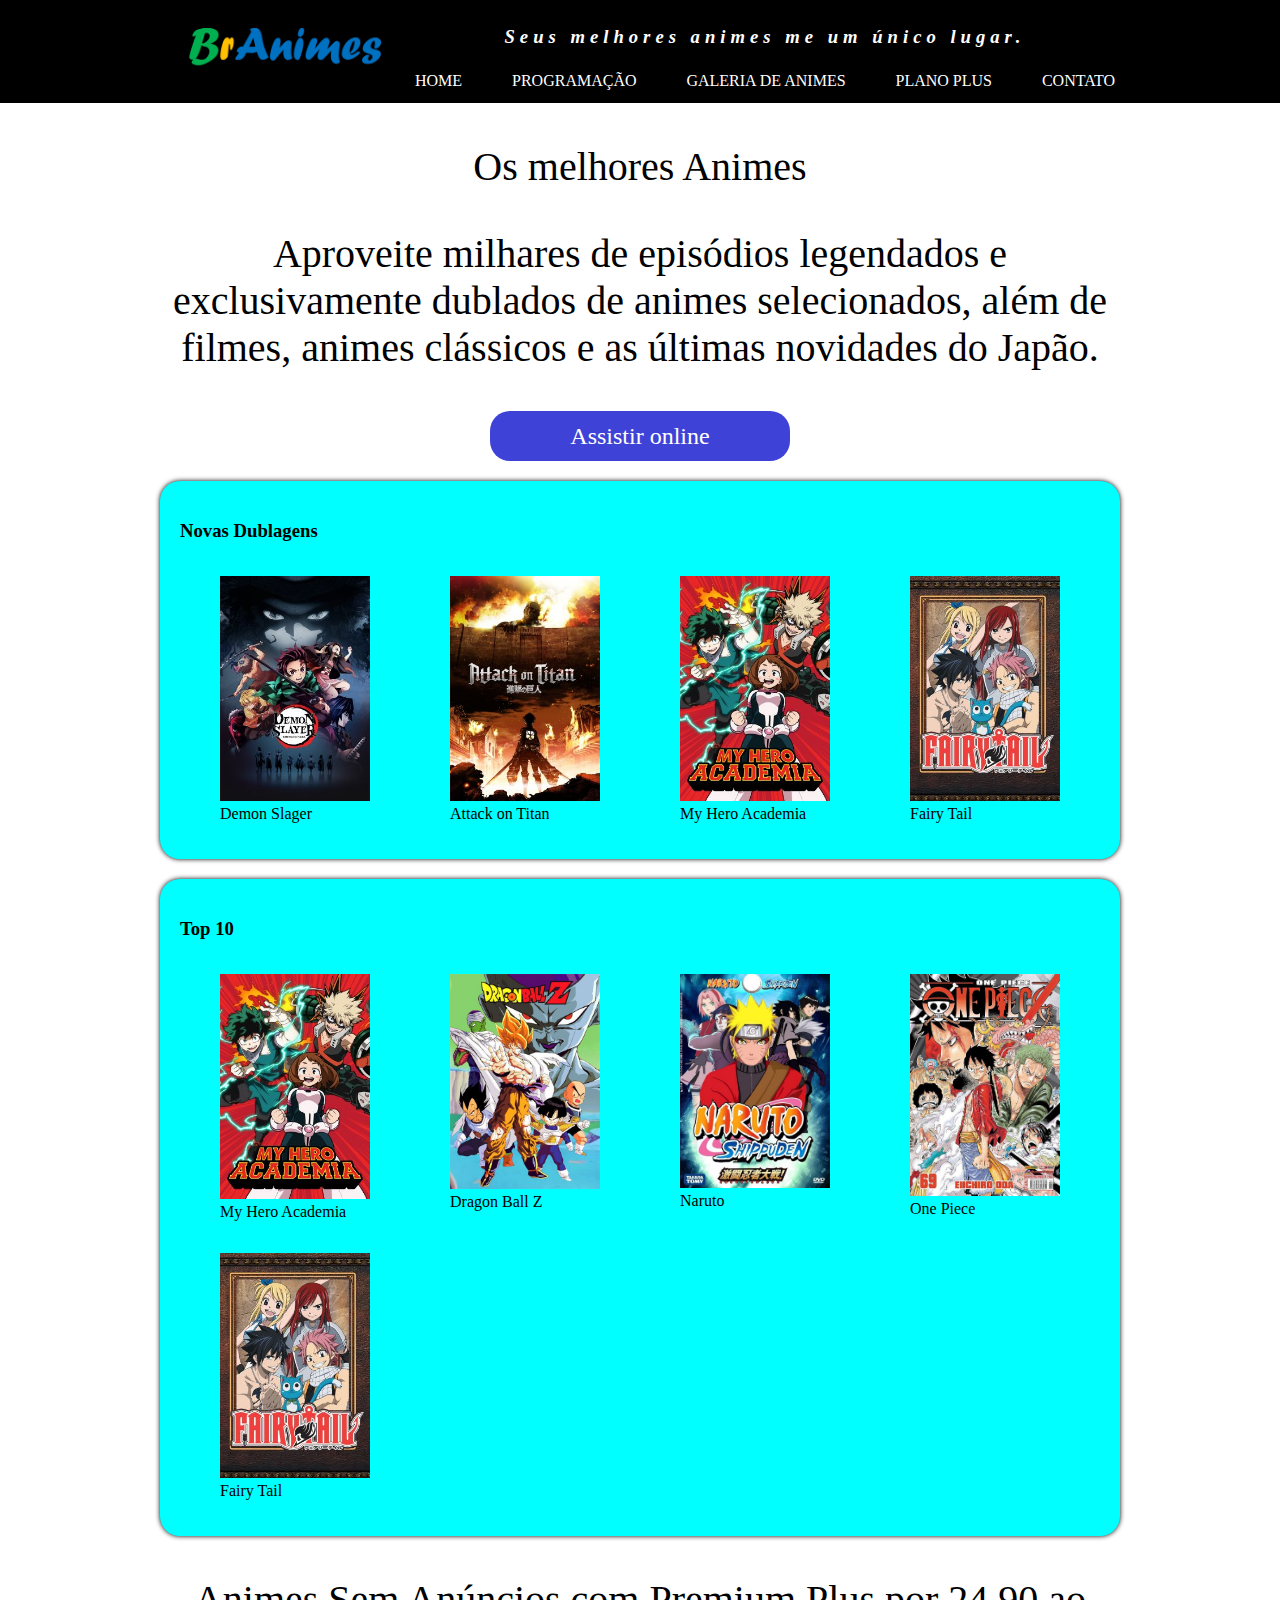
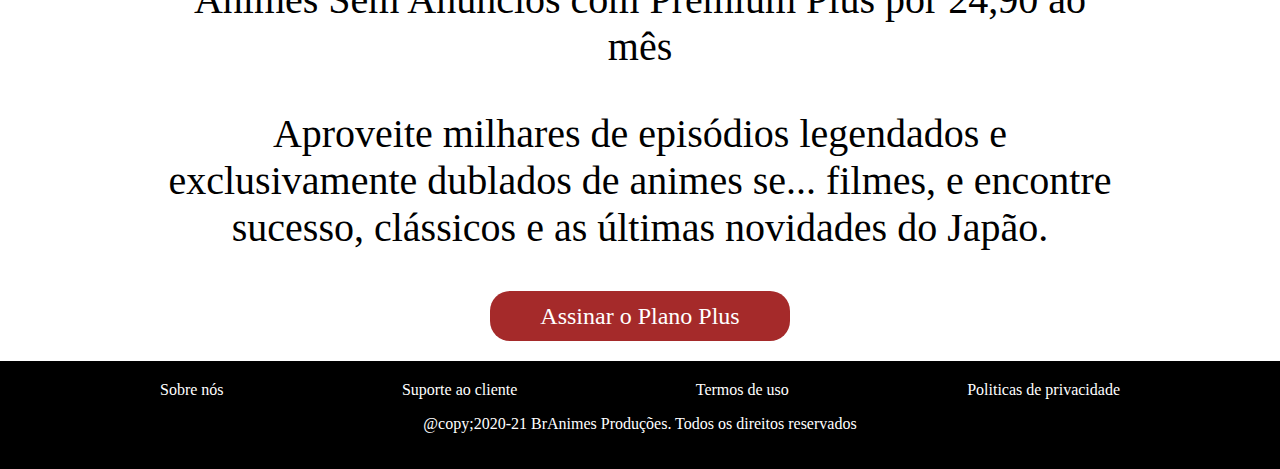
<file: index.html>
<!DOCTYPE html>
<html lang="pt-br">
<head>
    <meta charset="UTF-8">
    <title>BrAmines</title >
     <!--aparece icone-->
     <link rel="shortcut icon" href="imagens/icone.png" type="image/x-icon">   
    <link rel="stylesheet" href="css/estilo.css">
    </head>
<body>
    <header>
        <div class="container">
            <section id="logo">
                <img src="imagens/logo.png">
            </section>
            <section id="direita">
                <p>Seus melhores animes me um único lugar.</p>
            <nav>
                <a href="index.html">Home</a>
                <a href="programacao.html">Programação</a>
                <a href="galeria.html">Galeria de Animes</a>
                <a href="planos.html">Plano Plus</a>
                <a href="contato.html">Contato</a>
            </nav>
            </section>
        </div>
    </header>
    <main>
        <section class="texto_banner">
            <p>Os melhores Animes</p>
            <p>
                Aproveite milhares de episódios legendados e exclusivamente dublados de
            animes selecionados, além de  filmes, animes clássicos e as últimas novidades do 
            Japão.
            </p>
            <a href="#" id="assistir">Assistir online</a>
        </section>
        <section class="destaque">
            <h3>Novas Dublagens</h3>
            <div>
            <figure>
                <img src="imagens/Demon Slayer.jpg">
                <figcaption>Demon Slager</figcaption>
            </figure>
            <figure>
                <img src="imagens/AttackOnTitan.jpg">
                <figcaption>Attack on Titan</figcaption>
            </figure>
            <figure>
                <img src="imagens/My Hero Academia.jpg">
                <figcaption>My Hero Academia</figcaption>
            </figure>
            <figure>
                <img src="imagens/Fairy Tail.jpg">
                <figcaption>Fairy Tail</figcaption>
            </figure>
        </section>
    </div>
        <section class="destaque">
        
            <h3>Top 10</h3>
            <div>
            <figure>
                <img src="imagens/My Hero Academia.jpg">
                <figcaption>My Hero Academia</figcaption>
            </figure>
            <figure>
                <img src="imagens/dragonballz.jpg">
                <figcaption>Dragon Ball Z</figcaption>
            </figure>
            <figure>
                <img src="imagens/naruto.jpg">
                <figcaption>Naruto</figcaption>
            </figure>
            <figure>
                <img src="imagens/onepiece.jpg">
                <figcaption>One Piece</figcaption>
            </figure>
            <figure>
                <img src="imagens/Fairy Tail.jpg">
                <figcaption>Fairy Tail</figcaption>
            </figure>
        </section>
    </div>
        <section class="texto_banner">
            <p>Animes Sem Anúncios com Premium Plus por 24,90 ao mês</p>
            <p>Aproveite milhares de episódios legendados e exclusivamente
                dublados de animes se... filmes, e encontre sucesso, clássicos e as 
                últimas novidades do Japão.</p>
                <a href="" id="assinar">Assinar o Plano Plus</a>
        </section>
    </main>
    <footer>
        <div class="container">
            <nav>
                <a href="sobre.html">Sobre nós</a>
                <a href="suporte.html">Suporte ao cliente</a>
                <a href="termos.html">Termos de uso</a>
                <a href="politicas.html">Politicas de privacidade</a>
            </nav>
            <p>
                @copy;2020-21 BrAnimes Produções. Todos os direitos reservados
            </p>
        </div>
    </footer>
</body>
</html>
</file>
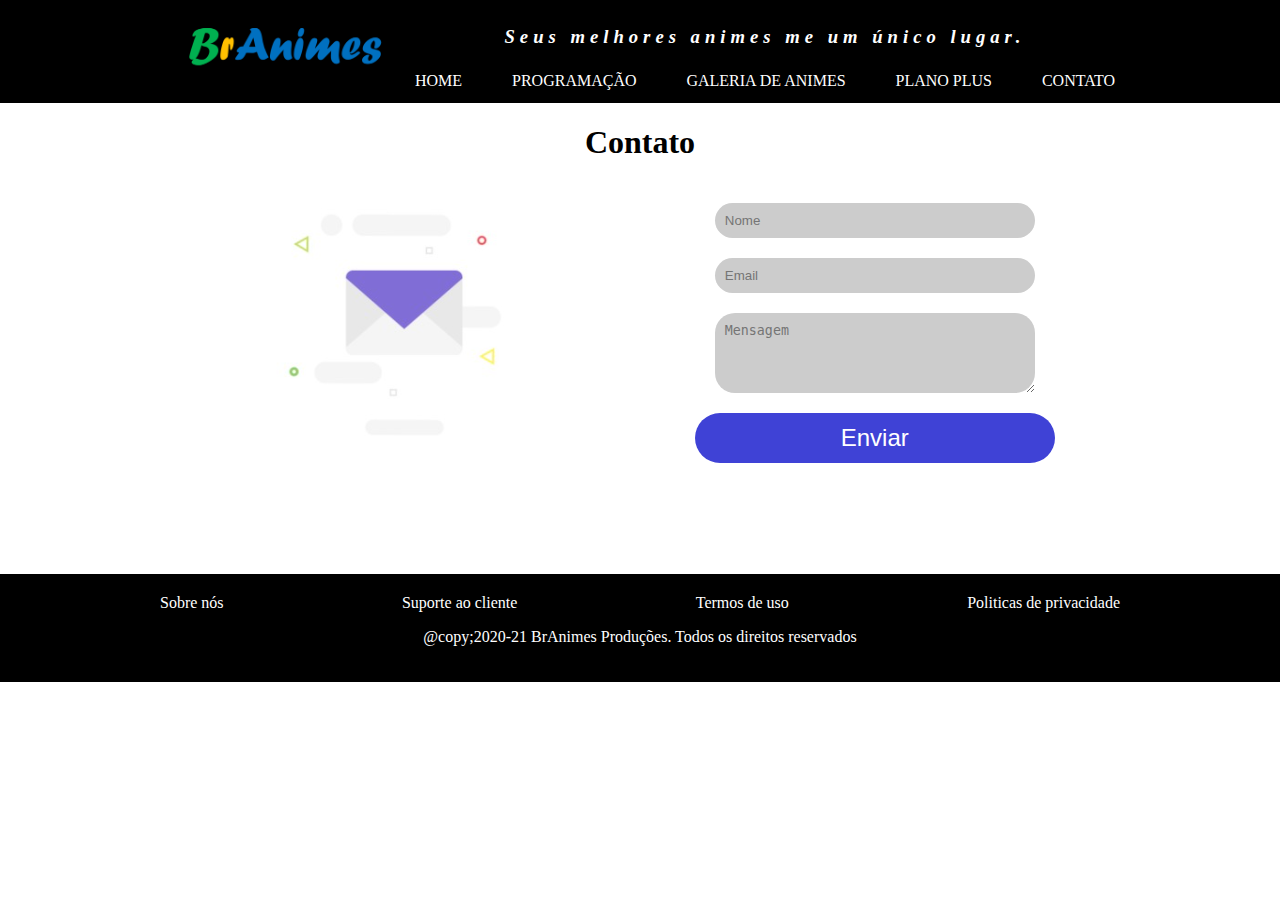
<file: contato.html>
<!DOCTYPE html>
<html lang="pt-br">
<head>
    <meta charset="UTF-8">
    <title>BrAmines</title >
     <!--aparece icone--><link rel="shortcut icon" href="imagens/icone.png" type="image/x-icon"> 
     <link rel="stylesheet" href="css/estilo.css">  
</head>
<body>
    <header>
        <div class="container">
            <section id="logo">
                <img src="imagens/logo.png">
            </section>
            <section id="direita">
                <p>Seus melhores animes me um único lugar.</p>
            <nav>
                <a href="index.html">Home</a>
                <a href="programacao.html">Programação</a>
                <a href="galeria.html">Galeria de Animes</a>
                <a href="planos.html">Plano Plus</a>
                <a href="contato.html">Contato</a>
            </nav>
            </section>
        </div>
    </header>
    <main>
        <h1>Contato</h1>
        <section id="contato">
            <figure>
                <img src="imagens/email.png">
            </figure>
            <form>
                <input type="text" name="txtnome" placeholder="Nome">
                <input type="text" name="txtemail" placeholder="Email">
                <textarea rows="4" cols="40" name="msg" placeholder="Mensagem"></textarea>
                <button type="submit">Enviar</button>
            </form>
        </section>
    </main>
    <footer>
        <div class="container">
            <nav>
                <a href="sobre.html">Sobre nós</a>
                <a href="suporte.html">Suporte ao cliente</a>
                <a href="termos.html">Termos de uso</a>
                <a href="politicas.html">Politicas de privacidade</a>
            </nav>
            <p>
                @copy;2020-21 BrAnimes Produções. Todos os direitos reservados
            </p>
        </div>
    </footer>

</body>
</html>
</file>
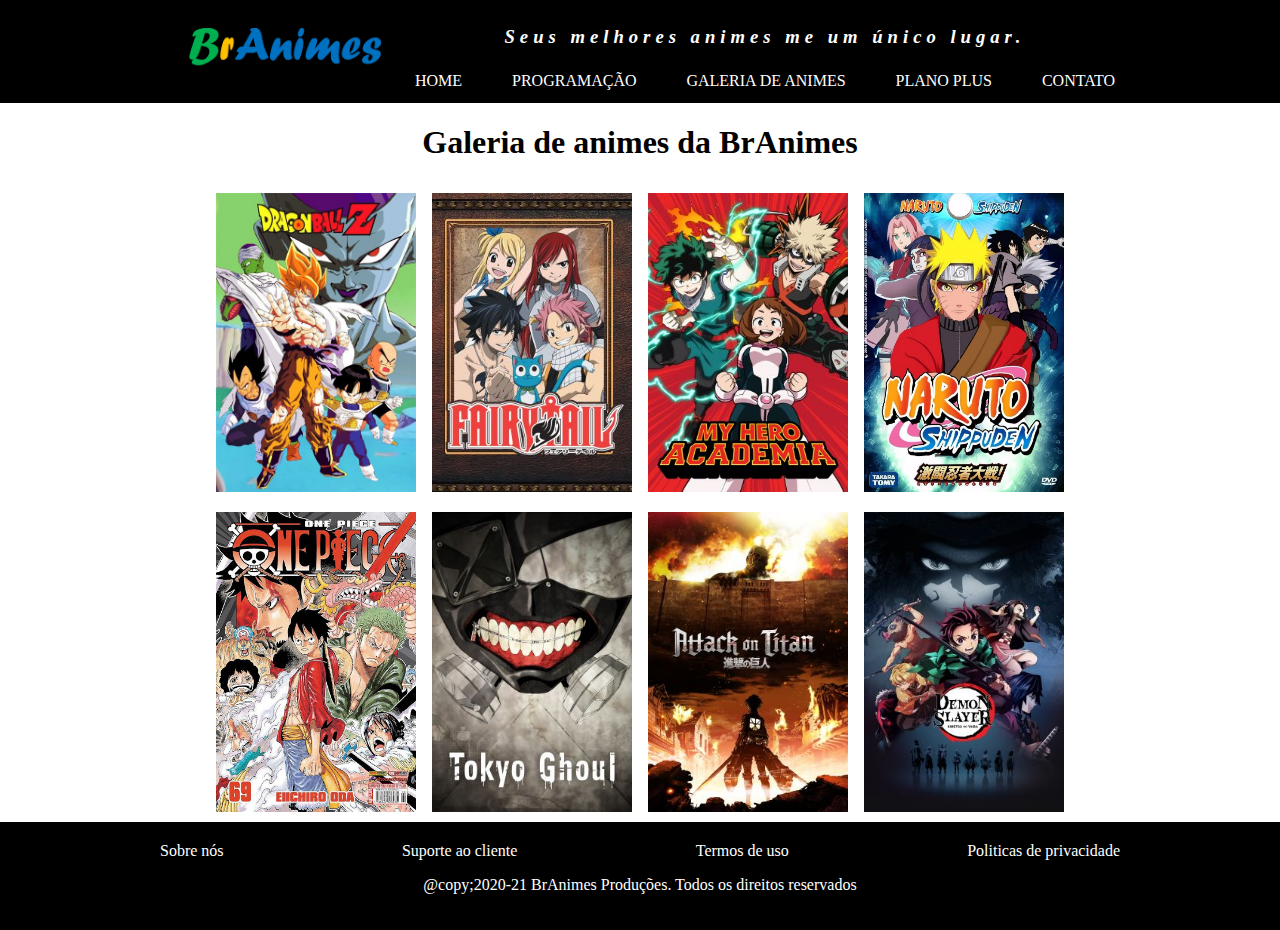
<file: galeria.html>
<!DOCTYPE html>
<html lang="pt-br">
<head>
    <meta charset="UTF-8">
    <title>BrAmines</title >
     <!--aparece icone--><link rel="shortcut icon" href="imagens/icone.png" type="image/x-icon">   
     <link rel="stylesheet" href="css/estilo.css">
</head>
<body>
    <header>
        <div class="container">
            <section id="logo">
                <img src="imagens/logo.png">
            </section>
            <section id="direita">
                <p>Seus melhores animes me um único lugar.</p>
            <nav>
                <a href="index.html">Home</a>
                <a href="programacao.html">Programação</a>
                <a href="galeria.html">Galeria de Animes</a>
                <a href="planos.html">Plano Plus</a>
                <a href="contato.html">Contato</a>
            </nav>
            </section>
        </div>
    </header>
    <main>
        <h1>Galeria de animes da BrAnimes</h1>
        <section id="galeria">
            <img src="imagens/dragonballz.jpg">
            <img src="imagens/Fairy Tail.jpg">
            <img src="imagens/My Hero Academia.jpg">
            <img src="imagens/naruto.jpg">
            <img src="imagens/onepiece.jpg">
            <img src="imagens/Tokyo Ghoul.jpg">
            <img src="imagens/AttackOnTitan.jpg">
            <img src="imagens/Demon Slayer.jpg">
        </section>
    </main>
    <footer>
        <div class="container">
            <nav>
                <a href="sobre.html">Sobre nós</a>
                <a href="suporte.html">Suporte ao cliente</a>
                <a href="termos.html">Termos de uso</a>
                <a href="politicas.html">Politicas de privacidade</a>
            </nav>
            <p>
                @copy;2020-21 BrAnimes Produções. Todos os direitos reservados
            </p>
        </div>
    </footer>

</body>
</html>
</file>
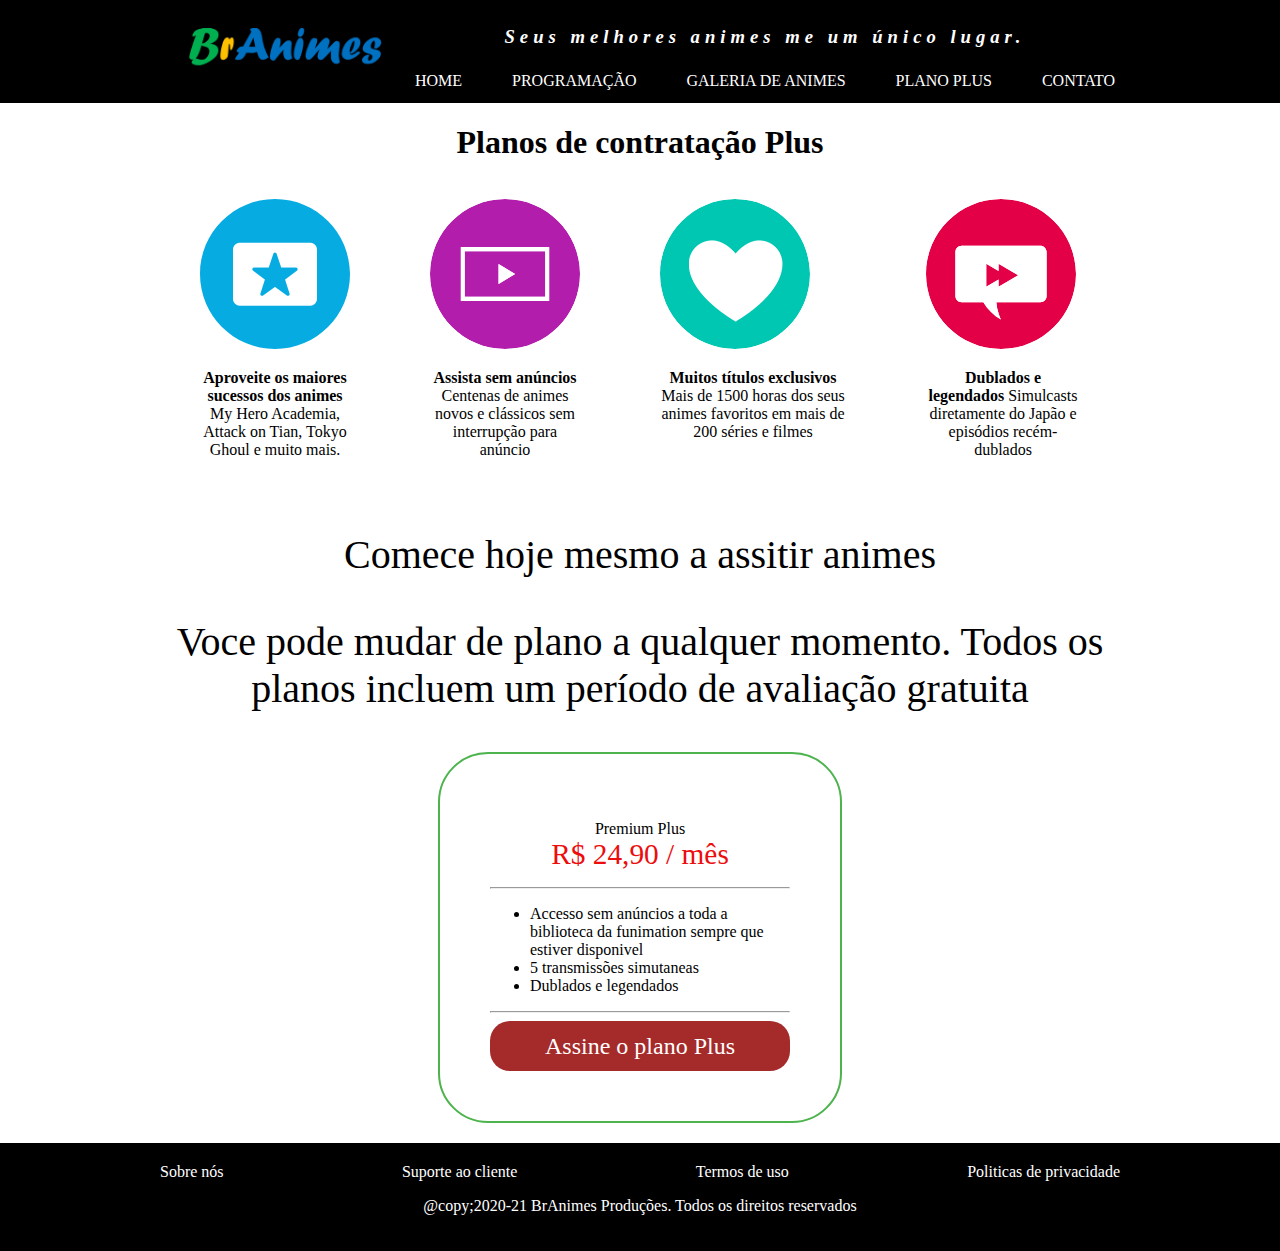
<file: planos.html>
<!DOCTYPE html>
<html lang="pt-br">
<head>
    <meta charset="UTF-8">
    <title>BrAmines</title >
     <!--aparece icone--><link rel="shortcut icon" href="imagens/icone.png" type="image/x-icon">
     <link rel="stylesheet" href="css/estilo.css">   
</head>
<body>
    <header>
        <div class="container">
            <section id="logo">
                <img src="imagens/logo.png">
            </section>
            <section id="direita">
                <p>Seus melhores animes me um único lugar.</p>
            <nav>
                <a href="index.html">Home</a>
                <a href="programacao.html">Programação</a>
                <a href="galeria.html">Galeria de Animes</a>
                <a href="planos.html">Plano Plus</a>
                <a href="contato.html">Contato</a>
            </nav>
            </section>
        </div>
    </header>
    <main>
        <h1>Planos de contratação Plus</h1>
        <section id="destaque_plus">
            <figure>
                <img src="imagens/sucessos.png">
                <p><strong>Aproveite os maiores sucessos dos animes</strong><br>
                My Hero Academia, Attack on Tian, Tokyo Ghoul e muito mais.
                </p>
            </figure>
            <figure>
                <img src="imagens/anuncios.png">
                <p>
                    <strong>Assista sem anúncios </strong><br>
                    Centenas de animes novos e clássicos sem interrupção para anúncio
                </p>
            </figure>
            <figure>
                <img src="imagens/exclusivos.png">
                <p>
                    <strong>Muitos títulos exclusivos</strong>
                    Mais de 1500 horas dos seus animes favoritos em mais de 200 séries e filmes    
                </p>
            </figure>
            <figure>
                <img src="imagens/dublados.png">
                <p>
                    <strong>Dublados e legendados</strong>
                    Simulcasts diretamente do Japão e episódios recém-dublados
                </p>
            </figure>
        </section>

        <section class="texto_banner">
            <p>Comece hoje mesmo a assitir animes</p>
            <p>Voce pode mudar de plano a qualquer momento. Todos os planos incluem
                um período de avaliação gratuita</p>
        </section>

        <section class="planos">
            <p>Premium Plus<br>
            <span>R$ 24,90 / mês</span></p>
            <hr>
            <ul>
                <li>Accesso sem anúncios a toda a biblioteca da funimation sempre que estiver
                disponivel</li>
                <li>5 transmissões simutaneas</li>
                <li>Dublados e legendados</li>
            </ul>
            <hr>
            <a href="#" id="assinar">Assine o plano Plus</a>
        </section>
    </main>
    <footer>
        <div class="container">
            <nav>
                <a href="sobre.html">Sobre nós</a>
                <a href="suporte.html">Suporte ao cliente</a>
                <a href="termos.html">Termos de uso</a>
                <a href="politicas.html">Politicas de privacidade</a>
            </nav>
            <p>
                @copy;2020-21 BrAnimes Produções. Todos os direitos reservados
            </p>
        </div>
    </footer>
</body>
</html>
</file>
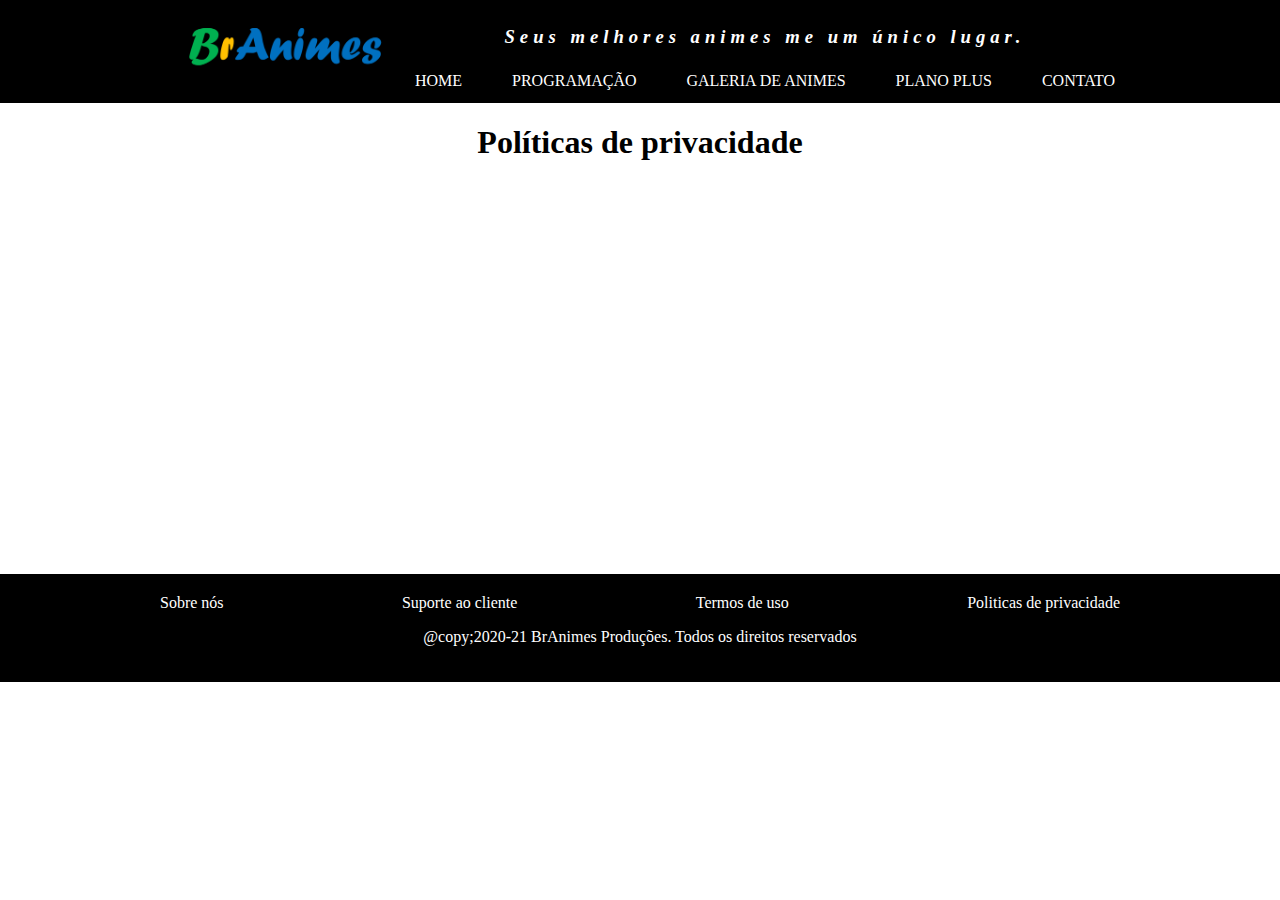
<file: politicas.html>
<!DOCTYPE html>
<html lang="pt-br">
<head>
    <meta charset="UTF-8">
    <title>BrAmines</title >
     <!--aparece icone--><link rel="shortcut icon" href="imagens/icone.png" type="image/x-icon"> 
     <link rel="stylesheet" href="css/estilo.css">  
</head>
<body>
    <header>
        <div class="container">
            <section id="logo">
                <img src="imagens/logo.png">
            </section>
            <section id="direita">
                <p>Seus melhores animes me um único lugar.</p>
            <nav>
                <a href="index.html">Home</a>
                <a href="programacao.html">Programação</a>
                <a href="galeria.html">Galeria de Animes</a>
                <a href="planos.html">Plano Plus</a>
                <a href="contato.html">Contato</a>
            </nav>
            </section>
        </div>
    </header>
    <main>
        <h1>Políticas de privacidade</h1>
    </main>
    <footer>
        <div class="container">
            <nav>
                <a href="sobre.html">Sobre nós</a>
                <a href="suporte.html">Suporte ao cliente</a>
                <a href="termos.html">Termos de uso</a>
                <a href="politicas.html">Politicas de privacidade</a>
            </nav>
            <p>
                @copy;2020-21 BrAnimes Produções. Todos os direitos reservados
            </p>
        </div>
    </footer>

</body>
</html>
</file>
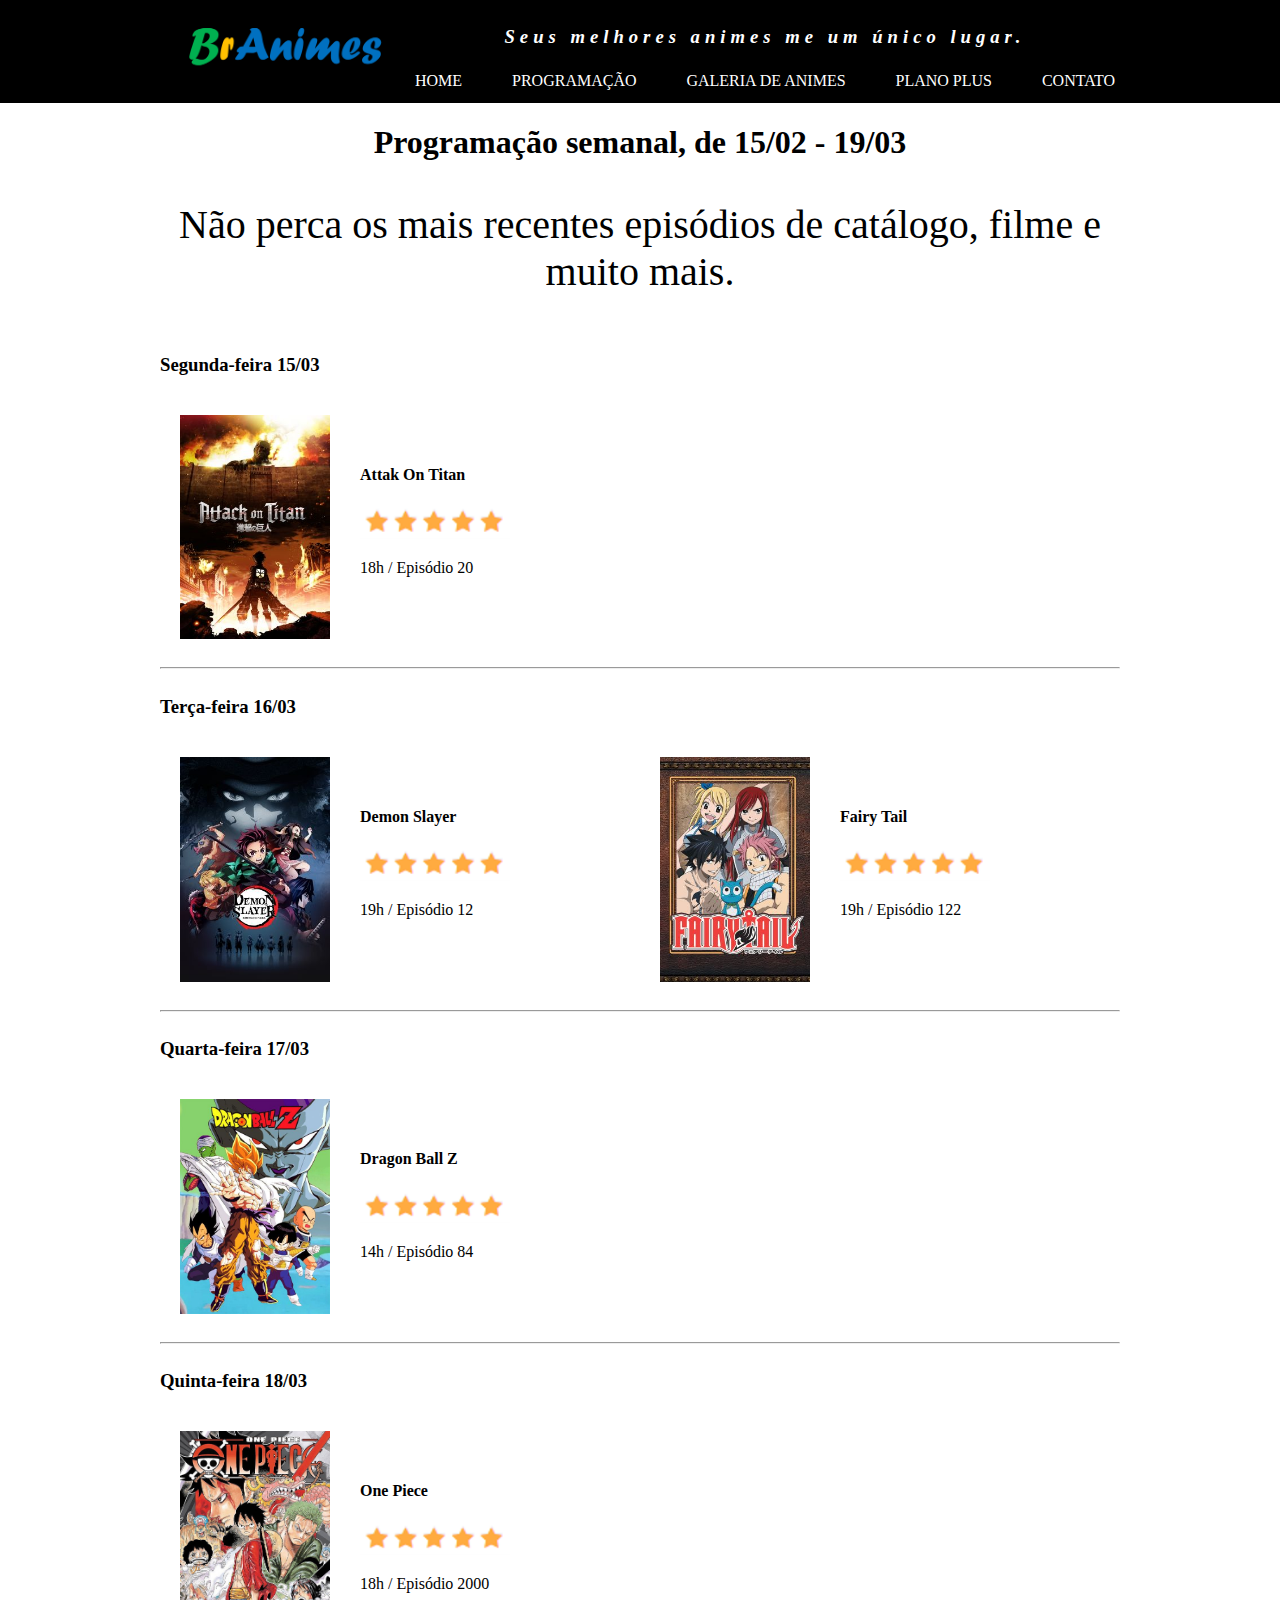
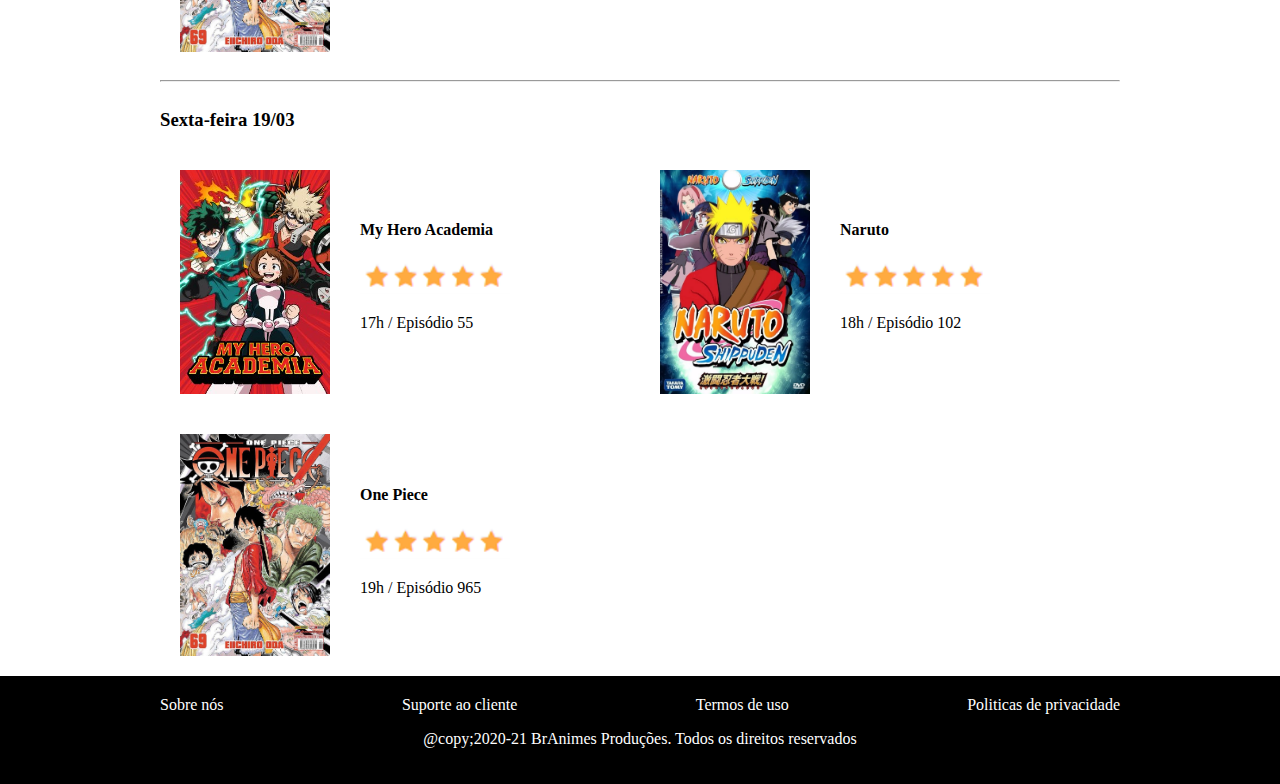
<file: programacao.html>
<!DOCTYPE html>
<html lang="pt-br">
<head>
    <meta charset="UTF-8">
    <title>BrAmines</title >
     <!--aparece icone--><link rel="shortcut icon" href="imagens/icone.png" type="image/x-icon">  
     <link rel="stylesheet" href="css/estilo.css"> 
</head>
<body>
    <header>
        <div class="container">
            <section id="logo">
                <img src="imagens/logo.png">
            </section>
            <section id="direita">
                <p>Seus melhores animes me um único lugar.</p>
            <nav>
                <a href="index.html">Home</a>
                <a href="programacao.html">Programação</a>
                <a href="galeria.html">Galeria de Animes</a>
                <a href="planos.html">Plano Plus</a>
                <a href="contato.html">Contato</a>
            </nav>
            </section>
        </div>
    </header>
    <main>
        <h1>Programação semanal, de 15/02 - 19/03</h1>
        <section class="texto_banner">
            <p>Não perca os mais recentes episódios de catálogo, filme e muito mais.</p>
        </section>
    <section class="programacao">
            <h3>Segunda-feira 15/03</h3>
            <article>
                <img src="imagens/AttackOnTitan.jpg">
                <section>
                    <h4>Attak On Titan</h4>
                    <img src="imagens/star.png">
                    <p>18h / Episódio 20</p>
            </section>
        </article>
    </section>
    <hr>
    <section class="programacao">
            <h3>Terça-feira 16/03</h3>
            <article>
                <img src="imagens/Demon Slayer.jpg">
                <section>
                    <h4>Demon Slayer</h4>
                    <img src="imagens/star.png">
                    <p>19h / Episódio 12</p>
                </section>
            </article>
            <article>
                <img src="imagens/Fairy Tail.jpg">
                <section>
                    <h4>Fairy Tail</h4>
                    <img src="imagens/star.png">
                    <p>19h / Episódio 122</p>
                </section>
            </article>
    </section>
    <hr>
    <section class="programacao">
        <h3>Quarta-feira 17/03</h3>
        <article>
            <img src="imagens/dragonballz.jpg">
            <section>
                <h4>Dragon Ball Z</h4>
                <img src="imagens/star.png">
                <p>14h / Episódio 84</p>
            </section>
        </article>
    </section>
    <hr>
    <section class="programacao">
        <h3>Quinta-feira 18/03</h3>
        <article>
            <img src="imagens/onepiece.jpg">
            <section>
                <h4>One Piece</h4>
                <img src="imagens/star.png">
                <p>18h / Episódio 2000</p>
            </section>
        </article>
    </section>
    <hr>
    <section class="programacao">
        <h3>Sexta-feira 19/03</h3>
        <article>
            <img src="imagens/My Hero Academia.jpg">
            <section>
                <h4>My Hero Academia</h4>
                <img src="imagens/star.png">
                <p>17h / Episódio 55</p>
            </section>
        </article>
        <article>
            <img src="imagens/naruto.jpg">
            <section>
                <h4>Naruto</h4>
                <img src="imagens/star.png">
                <p>18h / Episódio 102</p>
            </section>
        </article>
        <article>
            <img src="imagens/onepiece.jpg">
            <section>
                <h4>One Piece</h4>
                <img src="imagens/star.png">
                <p>19h / Episódio 965</p>
            </section>
        </article>
    </section>

    </main>
    <footer>
        <div class="container">
            <nav>
                <a href="sobre.html">Sobre nós</a>
                <a href="suporte.html">Suporte ao cliente</a>
                <a href="termos.html">Termos de uso</a>
                <a href="politicas.html">Politicas de privacidade</a>
            </nav>
            <p>
                @copy;2020-21 BrAnimes Produções. Todos os direitos reservados
            </p>
        </div>
    </footer>

</body>
</html>
</file>
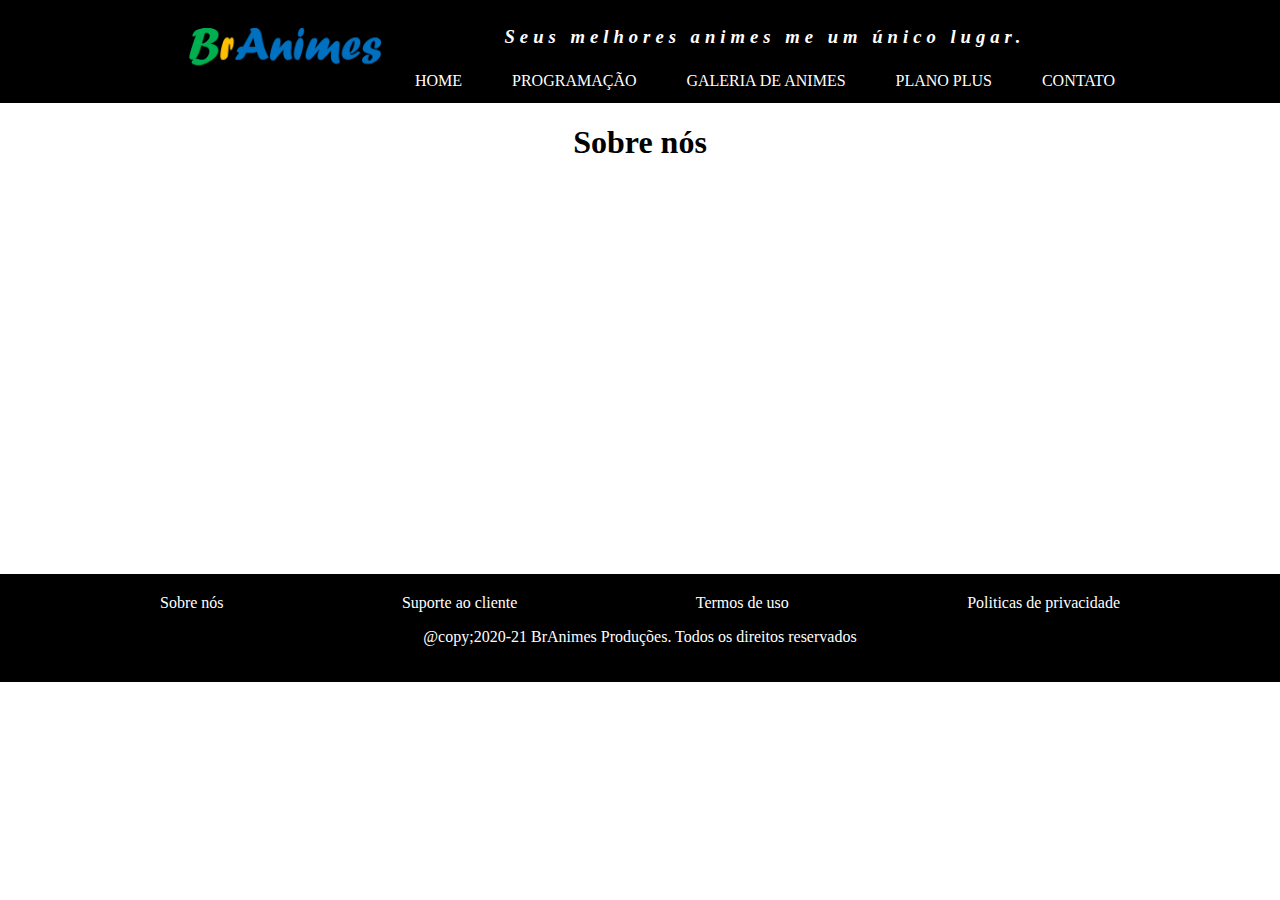
<file: sobre.html>
<!DOCTYPE html>
<html lang="pt-br">
<head>
    <meta charset="UTF-8">
    <title>BrAmines</title >
     <!--aparece icone--><link rel="shortcut icon" href="imagens/icone.png" type="image/x-icon">   
     <link rel="stylesheet" href="css/estilo.css">
</head>
<body>
    <header>
        <div class="container">
            <section id="logo">
                <img src="imagens/logo.png">
            </section>
            <section id="direita">
                <p>Seus melhores animes me um único lugar.</p>
            <nav>
                <a href="index.html">Home</a>
                <a href="programacao.html">Programação</a>
                <a href="galeria.html">Galeria de Animes</a>
                <a href="planos.html">Plano Plus</a>
                <a href="contato.html">Contato</a>
            </nav>
            </section>
        </div>
    </header>
    <main>
        <h1>Sobre nós</h1>
    </main>
    <footer>
        <div class="container">
            <nav>
                <a href="sobre.html">Sobre nós</a>
                <a href="suporte.html">Suporte ao cliente</a>
                <a href="termos.html">Termos de uso</a>
                <a href="politicas.html">Politicas de privacidade</a>
            </nav>
            <p>
                @copy;2020-21 BrAnimes Produções. Todos os direitos reservados
            </p>
        </div>
    </footer>

</body>
</html>
</file>
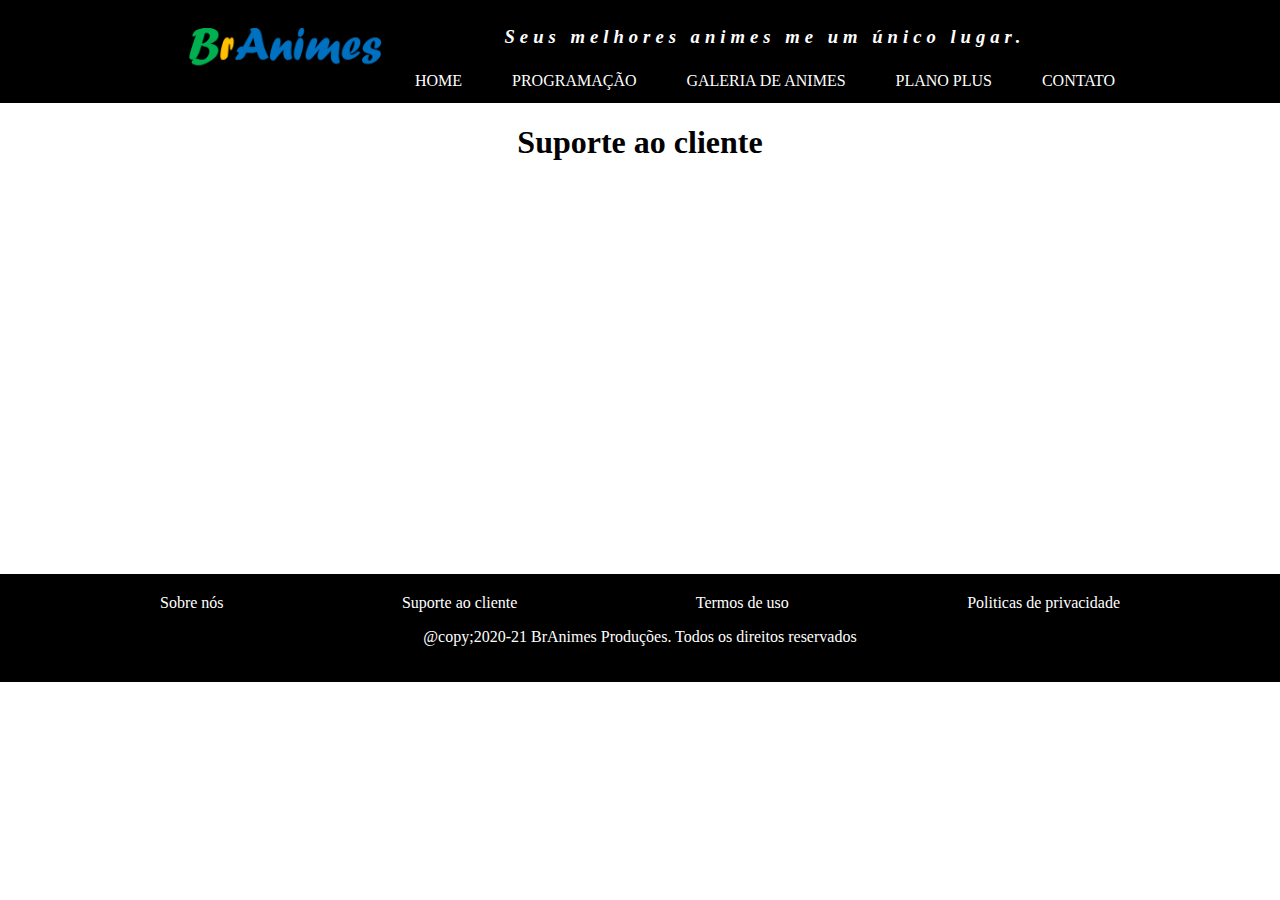
<file: suporte.html>
<!DOCTYPE html>
<html lang="pt-br">
<head>
    <meta charset="UTF-8">
    <title>BrAmines</title >
     <!--aparece icone--><link rel="shortcut icon" href="imagens/icone.png" type="image/x-icon">  
     <link rel="stylesheet" href="css/estilo.css"> 
</head>
<body>
    <header>
        <div class="container">
            <section id="logo">
                <img src="imagens/logo.png">
            </section>
            <section id="direita">
                <p>Seus melhores animes me um único lugar.</p>
            <nav>
                <a href="index.html">Home</a>
                <a href="programacao.html">Programação</a>
                <a href="galeria.html">Galeria de Animes</a>
                <a href="planos.html">Plano Plus</a>
                <a href="contato.html">Contato</a>
            </nav>
            </section>
        </div>
    </header>
    <main>
        <h1>Suporte ao cliente</h1>
    </main>
    <footer>
        <div class="container">
            <nav>
                <a href="sobre.html">Sobre nós</a>
                <a href="suporte.html">Suporte ao cliente</a>
                <a href="termos.html">Termos de uso</a>
                <a href="politicas.html">Politicas de privacidade</a>
            </nav>
            <p>
                @copy;2020-21 BrAnimes Produções. Todos os direitos reservados
            </p>
        </div>
    </footer>

</body>
</html>
</file>
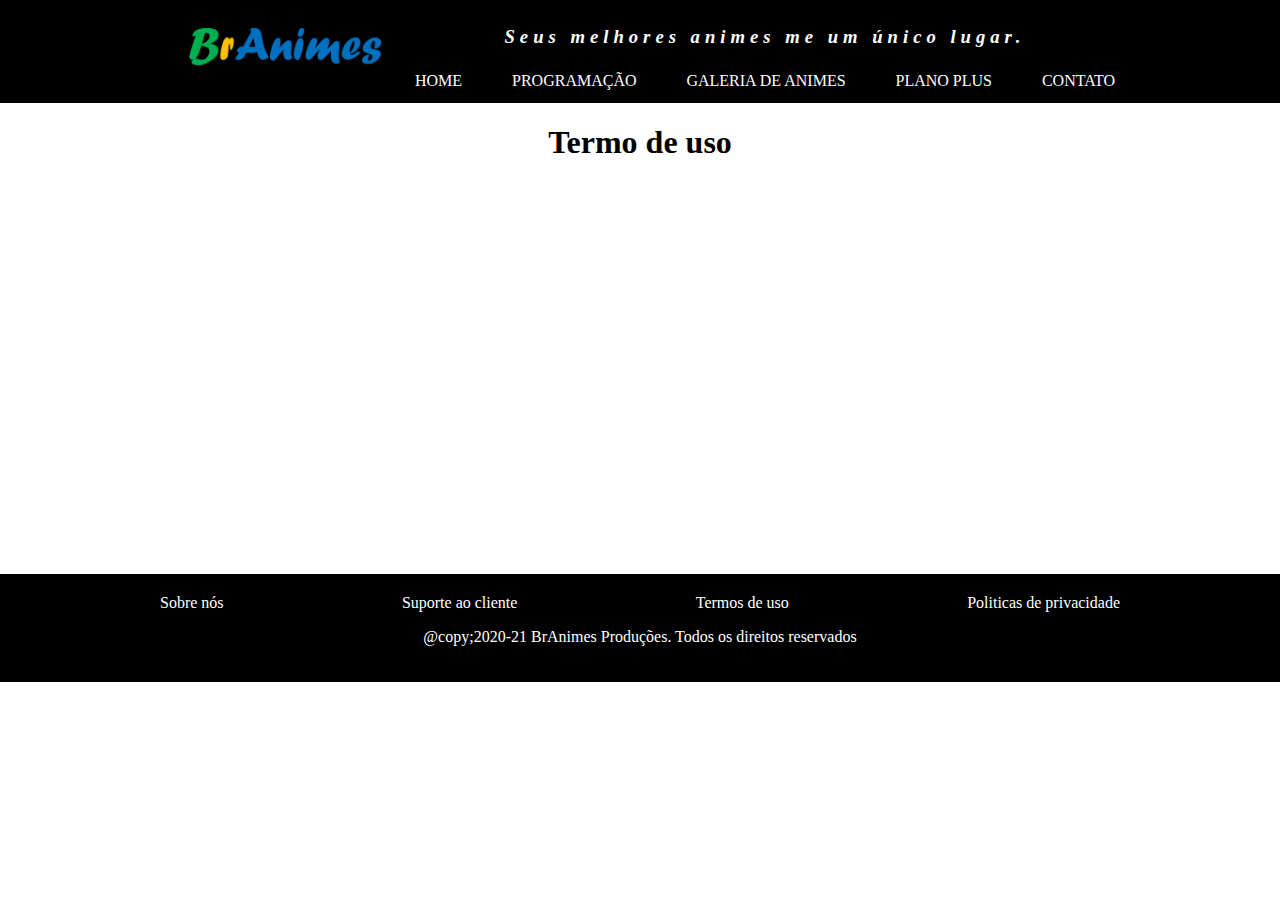
<file: termos.html>
<!DOCTYPE html>
<html lang="pt-br">
<head>
    <meta charset="UTF-8">
    <title>BrAmines</title >
     <!--aparece icone--><link rel="shortcut icon" href="imagens/icone.png" type="image/x-icon"> 
     <link rel="stylesheet" href="css/estilo.css">  
</head>
<body>
    <header>
        <div class="container">
            <section id="logo">
                <img src="imagens/logo.png">
            </section>
            <section id="direita">
                <p>Seus melhores animes me um único lugar.</p>
            <nav>
                <a href="index.html">Home</a>
                <a href="programacao.html">Programação</a>
                <a href="galeria.html">Galeria de Animes</a>
                <a href="planos.html">Plano Plus</a>
                <a href="contato.html">Contato</a>
            </nav>
            </section>
        </div>
    </header>
    <main>
        <h1>Termo de uso</h1>
    </main>
    <footer>
        <div class="container">
            <nav>
                <a href="sobre.html">Sobre nós</a>
                <a href="suporte.html">Suporte ao cliente</a>
                <a href="termos.html">Termos de uso</a>
                <a href="politicas.html">Politicas de privacidade</a>
            </nav>
            <p>
                @copy;2020-21 BrAnimes Produções. Todos os direitos reservados
            </p>
        </div>
    </footer>

</body>
</html>
</file>
<file: css/estilo.css>
body{
    padding:0px;
    margin:0px;
}
.container{
    width: 960px;
    margin:auto;/*centraliza*/
}
header{
    background-color: #000000;
    color: #ffffff;
}
header .container{
    display: flex;/*Alinhamento*/
    align-items: center;   
}
#logo{
   width: 250px;
}
#logo img{
    width: 100%;
}
#direita{
    flex-grow: 1;
    text-align: center;
}
#direita p{
    letter-spacing: 5px;
    font-size: 14pt;
    font-style:italic;
    font-weight: bold;
}
header nav{
    display: flex;
    justify-content: space-between;
}
header nav a{
    text-decoration: none;
    color: #ffffff;
    padding: 5px;
    text-transform: uppercase;
}
header nav a:hover{
    background-color: #ffff00;
    color:#000000;
}
footer{
    background-color: #000000;
    color: #ffffff;
    text-align: center;
    padding: 20px;
}
footer nav{
    display: flex;
    justify-content: space-between;
}
footer nav a{
    text-decoration: none /*#sublinhado*/;
    color: #ffffff;
}
footer nav a:hover{
    color:#ffff00;
    text-decoration: overline underline;
}
main{
    margin: auto;
    width: 960px;
    min-height: 450px;/*altura minima*/
}
main h1{
    text-align: center;
}
.texto_banner{
    font-size: 30pt;
    text-align: center;
    margin: 20px 0px;
}
#assistir{
    text-decoration: none;
    background-color: #3f42d6;
    display: block;
    width: 300px;
    height: 50px;
    color:#fff;
    margin: auto;
    font-size: 18pt;
    line-height: 50px;/*Alinhamento*/
    border-radius: 20px;
}
.destaque{
    background-color: aqua;
    margin-top: 20px;
    margin-bottom: 20px;
    padding: 20px;
    border-radius: 20px;
    box-shadow: 0px 0px 5px #000;
}
.destaque div{
    display: flex;
    flex-wrap: wrap;
}
.destaque figure img{
    width: 150px;
}
#assinar{
    text-decoration: none;
    display: block;
    width: 300px;
    height: 50;
    line-height: 50px;
    font-size: 18pt;
    margin: auto;
    background-color: brown;
    color:#ffffff;
    border-radius: 20px;;
}
.programacao{
    display: flex;
    flex-wrap: wrap /*quebra linha*/;
}
.programacao h3{
    width: 100%;
}
.programacao article img{
    width: 150px;
}
.programacao article{
    width: 50%;
    display: flex;
    padding: 20px;
    box-sizing: border-box;
}
.programacao article section{
    padding: 30px;
}
#galeria{
    display: flex;
    flex-wrap: wrap;
    justify-content: center;
}
#galeria img{
    width: 200px;
    margin: 10px 8px;
}
#destaque_plus{
    display: flex;
    justify-content: space-between;
}
#destaque_plus p{
    text-align: center;
}
.planos{
    width: 300px;
    text-align: center;
    margin: 20px auto;
    border: 2px solid #4db34d;
    border-radius: 50px;
    padding: 50px;
}
.planos ul{
    text-align: left;
}
.planos p span{
    font-size: 22pt;
    color:#ec0d0d;
}
#contato{
    display: flex;
    justify-content: space-around;
}
input, textarea{
    display: block;
    background-color: #cccccc;
    margin: 20px;
    padding: 10px;
    width: 300px;
    border-radius: 20px;
    border:none;
}
#contato button{
    font-size: 18pt;
    width: 100%;
    height: 50px;
    color:#ffffff;
    background-color: #3f42d6;
    border-radius: 50px;
    border: none;
}
</file>
